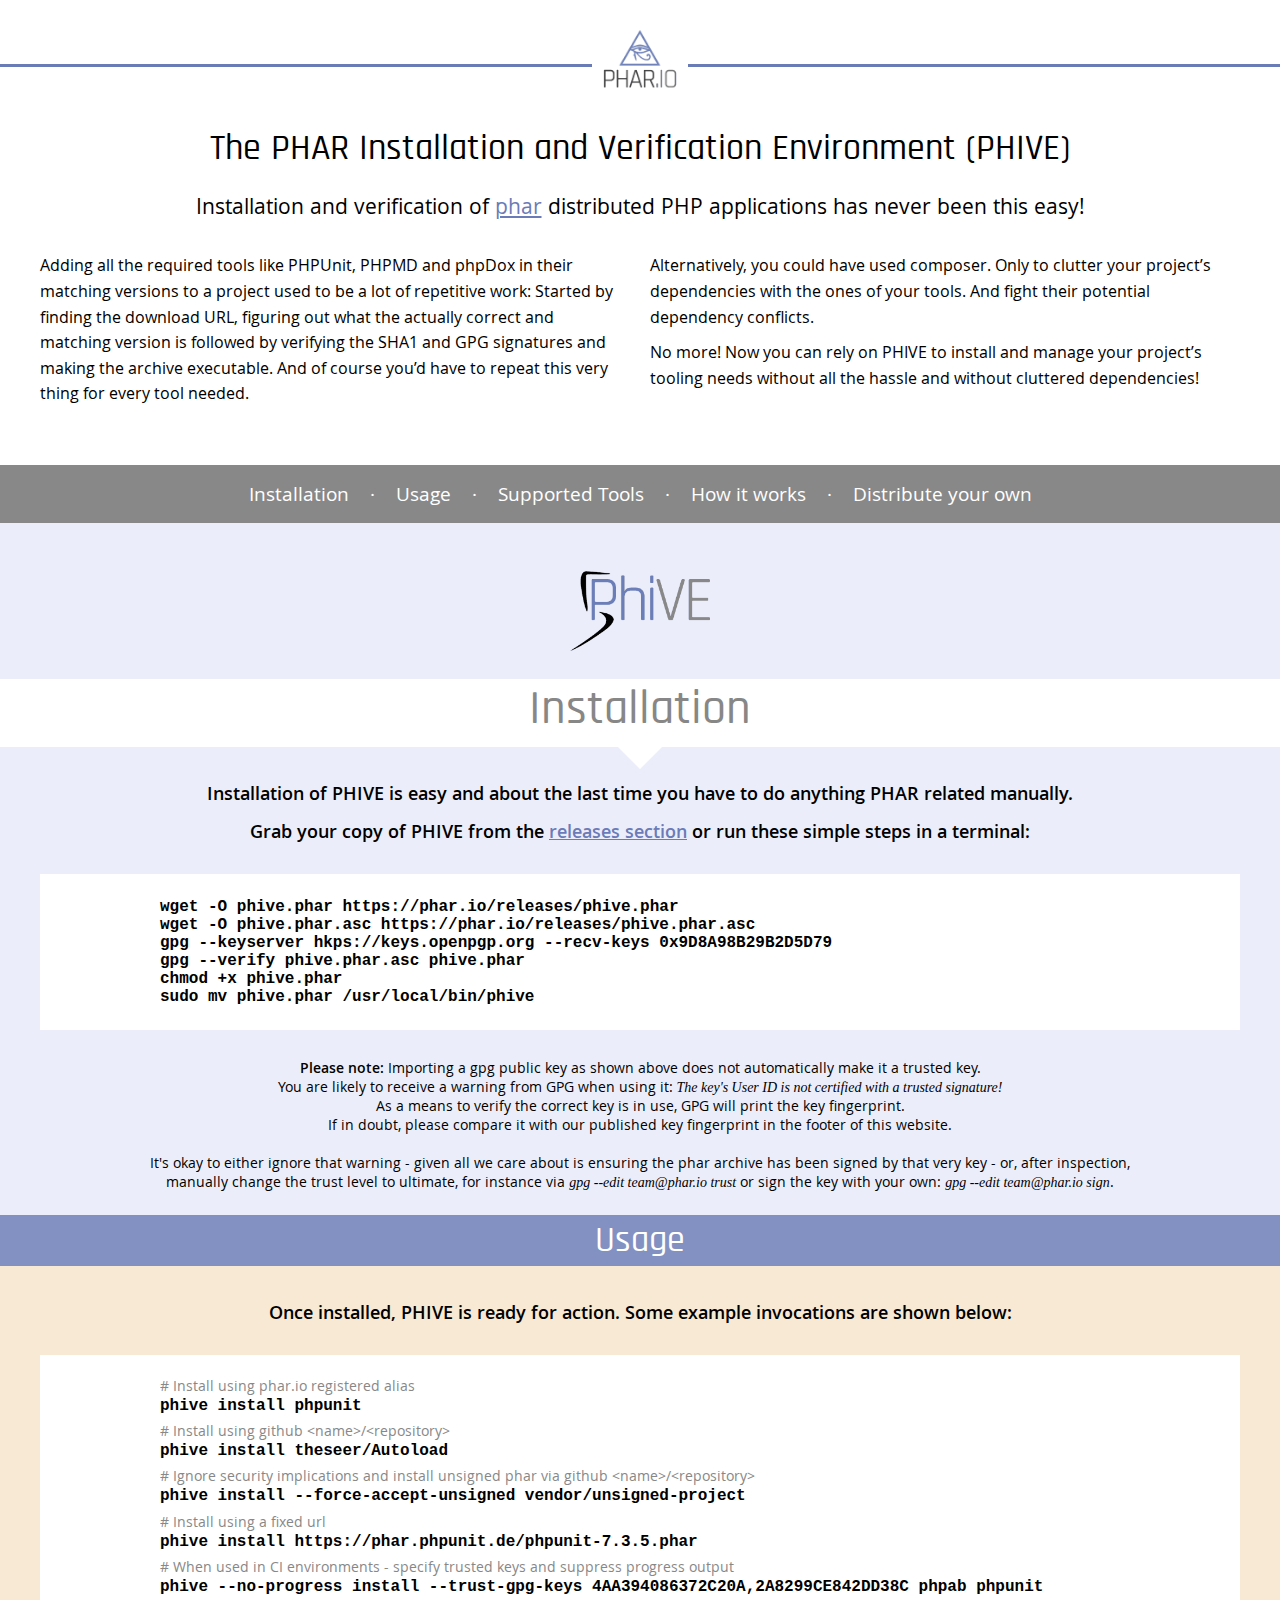
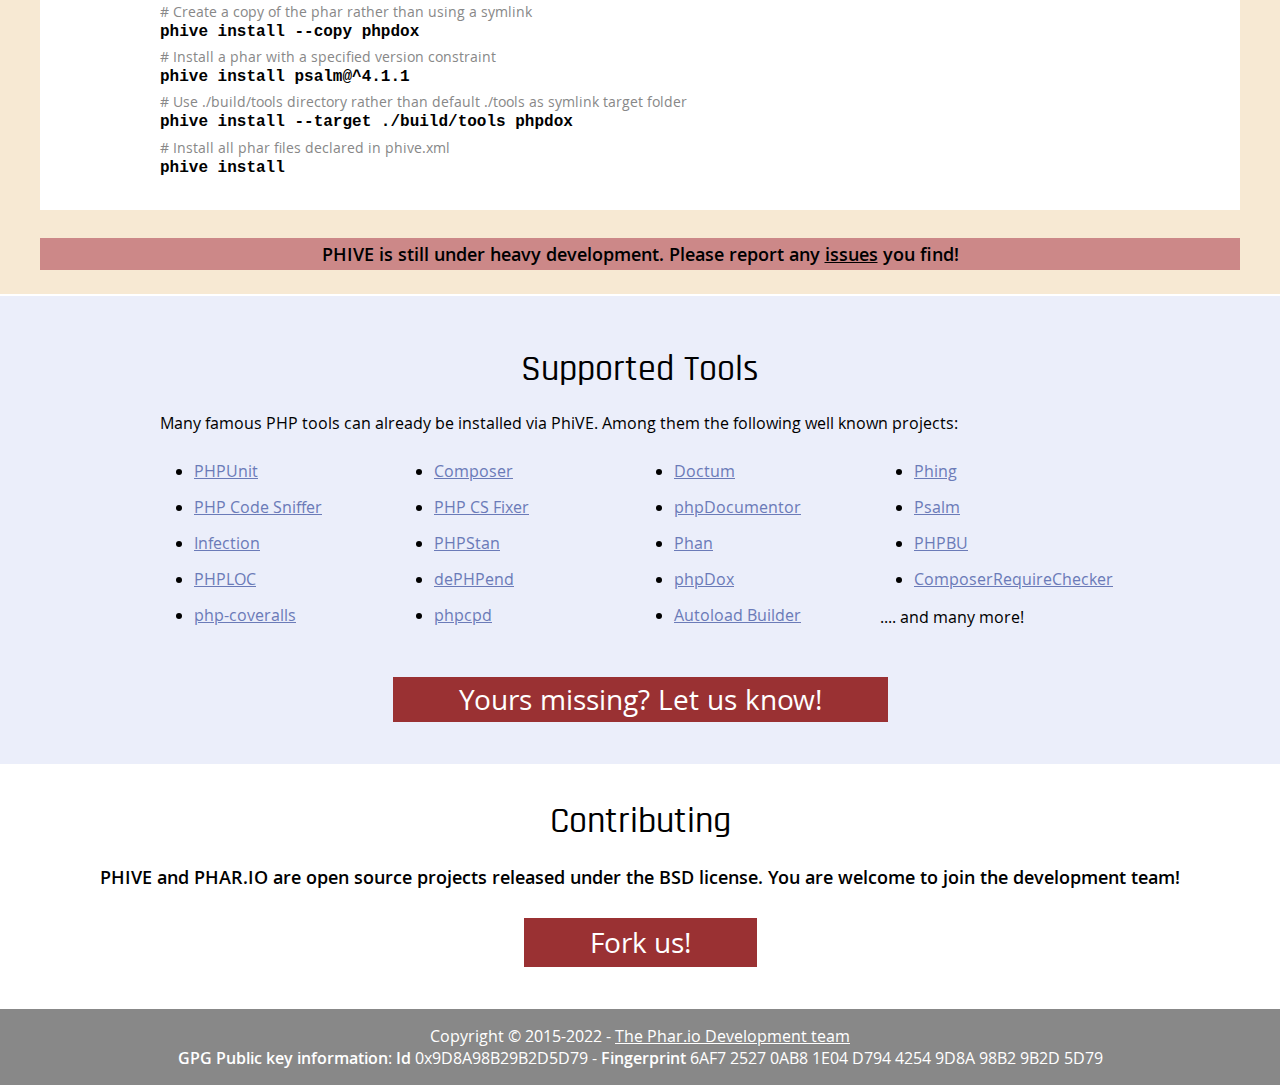
<file: html/index.html>
<!doctype html>
<html lang="en">
    <head>
        <meta charset="utf-8">
        <title>PHAR.IO</title>
        <meta name="description" content="The PHAR Installation and Verification Environment (PHIVE): Installation and verification of distributed PHP applications.">
        <meta name="viewport" content="width=device-width, initial-scale=1.0">
        <link rel="apple-touch-icon" sizes="180x180" href="favicons/apple-touch-icon.png">
        <link rel="icon" type="image/png" sizes="32x32" href="favicons/favicon-32x32.png">
        <link rel="icon" type="image/png" sizes="16x16" href="favicons/favicon-16x16.png">
        <link rel="manifest" href="favicons/manifest.json">
        <link rel="shortcut icon" type="image/x-icon" href="favicons/favicon.ico"/>
        <link rel="mask-icon" href="favicons/safari-pinned-tab.svg" color="#ffffff">
        <meta name="msapplication-config" content="favicons/browserconfig.xml" />
        <meta name="msapplication-TileColor" content="#ffffff">
        <meta name="theme-color" content="#ffffff">
        <link rel="stylesheet" href="css/styles.css" type="text/css" media="all and (min-width:0px)">
    </head>

    <body>
        <header id="header-logo">
            <a href="/"><img src="images/phario.png" alt="Logo PHAR.IO" class="flexible"></a>
        </header>

        <div id="top" class="ym-wrapper topcnt"></div>

        <div class="ym-wrapper layoutcnt" id="content">
            <div class="ym-wbox">
                <h3 class="centered">The PHAR Installation and Verification Environment (PHIVE)</h3>
                <h4 class="centered">Installation and verification of <a class="link" href="https://php.net/phar">phar</a> distributed PHP applications has never been this easy!</h4>

                <section class="ym-grid">
                    <div class="ym-g50 ym-gl ym-gbox-left">
                        <p>Adding all the required tools like PHPUnit, PHPMD and phpDox in their matching versions to a project
                            used to be a lot of repetitive work: Started by finding the download URL, figuring out what the
                            actually correct and matching version is followed by verifying the SHA1 and GPG signatures and
                            making the archive executable. And of course you’d have to repeat this very thing for every tool
                            needed.</p>
                    </div>
                    <div class="ym-g50 ym-gr ym-gbox right">
                        <p>Alternatively, you could have used composer. Only to clutter your project’s dependencies with the ones
                            of your tools. And fight their potential dependency conflicts.</p>

                        <p>No more! Now you can rely on PHIVE to install and manage your project’s tooling needs without all the
                            hassle and without cluttered dependencies!</p>
                    </div>
                </section>

            </div>
        </div>

        <nav class="ym-wrapper zitatcnt mittelgrau">
            <a href="#Install">Installation</a> &middot;
            <a href="#Usage">Usage</a> &middot;
            <a href="#Tools">Supported Tools</a> &middot;
            <a href="/how-it-works.html">How it works</a> &middot;
            <a href="/distribute-your-own.html">Distribute your own</a>
        </nav>

        <div class="zitatcnt phive">
            <img src="images/phive.png" alt="Logo PHIVE" class="flexible phive">
        </div>

        <div class="pfeilkasten" id="Install">
            <h2 class="centered grau">Installation</h2>
        </div>
        <div class="ym-wrapper layoutcnt2 centered blau">
            <div class="ym-wbox">
                <p class="big">Installation of PHIVE is easy and about the last time you have to do anything PHAR related manually.</p>

                <p class="big">Grab your copy of PHIVE from the <a href="https://github.com/phar-io/phive/releases">releases section</a> or run these simple steps in a terminal:</p>
                <pre><code>wget -O phive.phar https://phar.io/releases/phive.phar
wget -O phive.phar.asc https://phar.io/releases/phive.phar.asc
gpg --keyserver hkps://keys.openpgp.org --recv-keys 0x9D8A98B29B2D5D79
gpg --verify phive.phar.asc phive.phar
chmod +x phive.phar
sudo mv phive.phar /usr/local/bin/phive</code></pre>
            </div>
            <small>
                <b>Please note:</b> Importing a gpg public key as shown above does not automatically make it a trusted key.<br/>
                You are likely to receive a warning from GPG when using it: <q>The key's User ID is not certified with a trusted signature!</q><br/>
                As a means to verify the correct key is in use, GPG will print the key fingerprint.<br/>
                If in doubt, please compare it with our published key fingerprint in the footer of this website.<br/>
                <br/>
                It's okay to either ignore that warning - given all we care about is ensuring the phar archive has been signed by that very key - or, after inspection,<br/>
                manually change the trust level to ultimate, for instance via <q>gpg --edit team@phar.io trust</q> or sign the key with your own: <q>gpg --edit team@phar.io sign</q>.
            </small>
        </div>
        <div class="ym-wrapper zitatcnt dark">
            <h3 id="Usage">Usage</h3>
        </div>
        <div class="ym-wrapper alternatecolor1 layoutcnt2 centered">
            <div class="ym-wbox">
                <p class="big">Once installed, PHIVE is ready for action. Some example invocations are shown below:</p>
                <section class="cli">
                    <comment># Install using phar.io registered alias</comment>
                    <code>phive install phpunit</code>

                    <comment># Install using github &lt;name&gt;/&lt;repository&gt;</comment>
                    <code>phive install theseer/Autoload</code>

                    <comment># Ignore security implications and install unsigned phar via github &lt;name&gt;/&lt;repository&gt;</comment>
                    <code>phive install --force-accept-unsigned vendor/unsigned-project</code>

                    <comment># Install using a fixed url</comment>
                    <code>phive install https://phar.phpunit.de/phpunit-7.3.5.phar</code>

                    <comment># When used in CI environments - specify trusted keys and suppress progress output</comment>
                    <code>phive --no-progress install --trust-gpg-keys 4AA394086372C20A,2A8299CE842DD38C phpab phpunit</code>

                    <comment># Create a copy of the phar rather than using a symlink</comment>
                    <code>phive install --copy phpdox</code>

                    <comment># Install a phar with a specified version constraint</comment>
                    <code>phive install psalm@^4.1.1</code>

                    <comment># Use ./build/tools directory rather than default ./tools as symlink target folder</comment>
                    <code>phive install --target ./build/tools phpdox</code>

                    <comment># Install all phar files declared in phive.xml</comment>
                    <code>phive install</code>
                </section>
                <div class="centered error">
                    <span class="big">PHIVE is still under heavy development. Please report any <a class="black" href="https://github.com/phar-io/phive/issues">issues</a> you find!</span>
                </div>
            </div>

        </div>

        <div class="ym-wrapper layoutcnt2 blau">
            <div class="ym-wbox list">
                <h3 id="Tools" class="centered">Supported Tools</h3>

                <p>Many famous PHP tools can already be installed via PhiVE. Among them the following well known projects:</p>

                <div class="ym-grid">
                    <div class="ym-g25 ym-gl ym-gbox-left">
                        <ul>
                            <li><a href="https://phpunit.de">PHPUnit</a></li>
                            <li><a href="https://github.com/squizlabs/PHP_CodeSniffer/">PHP Code Sniffer</a></li>
                            <li><a href="https://infection.github.io/">Infection</a></li>
                            <li><a href="https://github.com/sebastianbergmann/phploc#readme">PHPLOC</a></li>
                            <li><a href="https://php-coveralls.github.io/php-coveralls/">php-coveralls</a></li>
                        </ul>
                    </div>
                    <div class="ym-g25 ym-gl ym-gbox-left">
                        <ul>
                            <li><a href="https://getcomposer.org">Composer</a></li>
                            <li><a href="https://cs.symfony.com">PHP CS Fixer</a></li>
                            <li><a href="https://github.com/phpstan/phpstan">PHPStan</a></li>
                            <li><a href="https://dephpend.com/">dePHPend</a></li>
                            <li><a href="https://github.com/sebastianbergmann/phpcpd#readme">phpcpd</a></li>
                        </ul>
                    </div>
                    <div class="ym-g25 ym-gl ym-gbox-left">
                        <ul>
                            <li><a href="https://doctum.long-term.support/">Doctum</a></li>
                            <li><a href="https://www.phpdoc.org/">phpDocumentor</a></li>
                            <li><a href="https://github.com/phan/phan">Phan</a></li>
                            <li><a href="https://phpdox.net">phpDox</a></li>
                            <li><a href="http://phpab.net">Autoload Builder</a></li>
                        </ul>
                    </div>
                    <div class="ym-g25 ym-gl ym-gbox-left">
                        <ul>
                            <li><a href="https://www.phing.info/">Phing</a></li>
                            <li><a href="https://getpsalm.org/">Psalm</a></li>
                            <li><a href="https://phpbu.de">PHPBU</a></li>
                            <li><a href="https://github.com/maglnet/ComposerRequireChecker/">ComposerRequireChecker</a></li>
                        </ul>
                    </div>
                    <p> .... and many more!</p>
                </div>
                <h4><a class="formbutton" href="https://github.com/phar-io/phar.io/issues/new">Yours missing? Let us know!</a></h4>
            </div>
        </div>

        <div class="ym-wrapper layoutcnt2 centered">
            <div class="ym-wbox">
                <h3>Contributing</h3>

                <p class="big">PHIVE and PHAR.IO are open source projects released under the BSD license. You are welcome to
                    join the development team!
                </p>

                <a class="formbutton" href="https://github.com/phar-io/">Fork us!</a>
            </div>
        </div>

        <div class="ym-wrapper mittelgrau centered" id="footer">
            <div class="ym-wbox">Copyright &copy; 2015-2022 - <a class="link" href="&#109;&#97;&#105;&#108;&#116;&#111;&#58;%74%65%61%6d@%70%68%61%72.%69%6f">The Phar.io Development team</a></div>
            <span id="keyinfo"><b>GPG Public key information</b>: <b>Id</b> 0x9D8A98B29B2D5D79 - <b>Fingerprint</b> 6AF7 2527 0AB8 1E04 D794  4254 9D8A 98B2 9B2D 5D79</span>
            <a class="oben" href="#top">top</a>
        </div>
    </body>
</html>
</file>
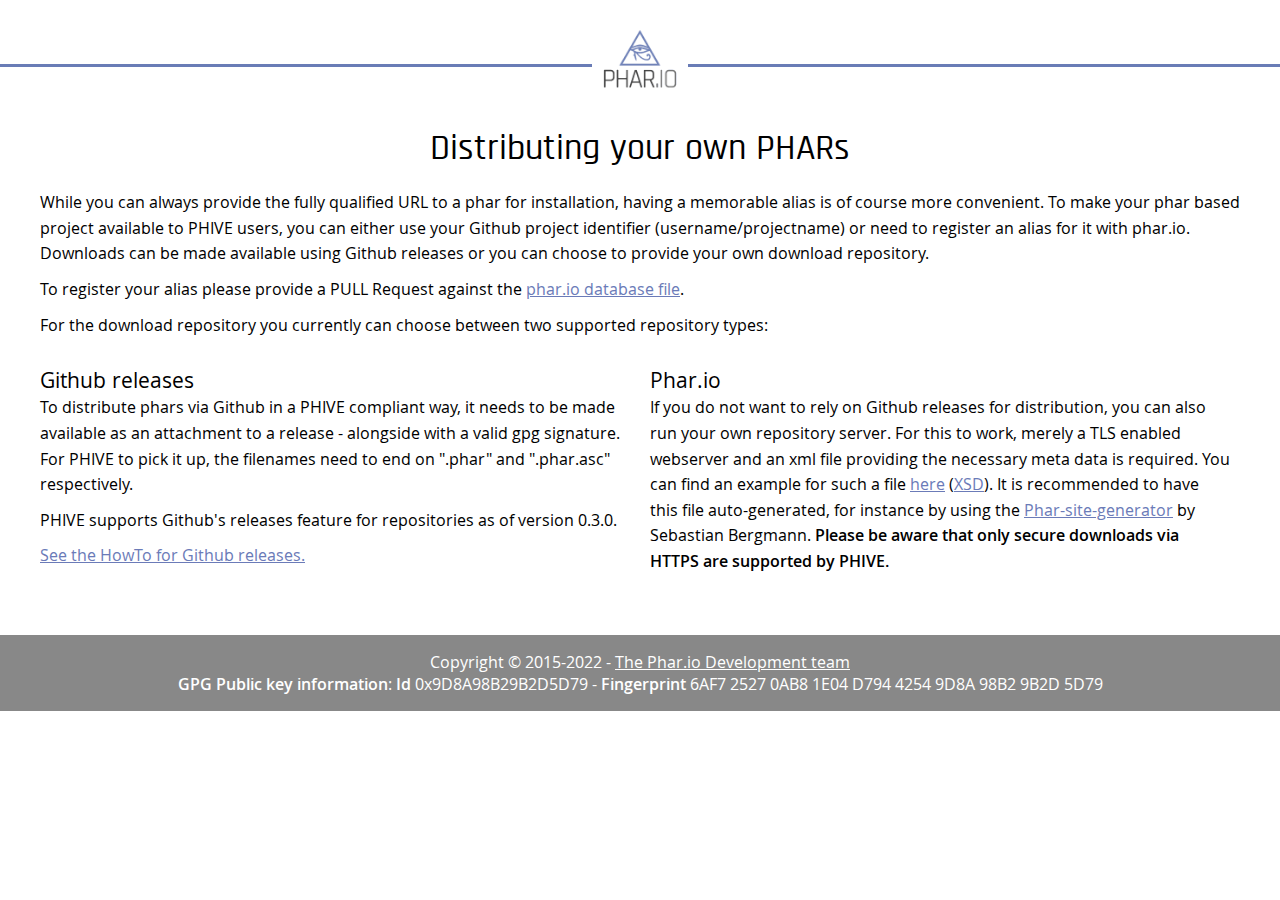
<file: html/distribute-your-own.html>
<!doctype html>
<html lang="en">
    <head>
        <meta charset="utf-8">
        <title>PHAR.IO - Distribute your own</title>
        <meta name="description" content="The PHAR Installation and Verification Environment (PHIVE): Installation and verification of distributed PHP applications.">
        <meta name="viewport" content="width=device-width, initial-scale=1.0">
        <link rel="apple-touch-icon" sizes="180x180" href="favicons/apple-touch-icon.png">
        <link rel="icon" type="image/png" sizes="32x32" href="favicons/favicon-32x32.png">
        <link rel="icon" type="image/png" sizes="16x16" href="favicons/favicon-16x16.png">
        <link rel="manifest" href="favicons/site.webmanifest">
        <link rel="shortcut icon" type="image/x-icon" href="favicons/favicon.ico"/>
        <link rel="mask-icon" href="favicons/safari-pinned-tab.svg" color="#ffffff">
        <meta name="msapplication-config" content="favicons/browserconfig.xml" />
        <meta name="msapplication-TileColor" content="#ffffff">
        <meta name="theme-color" content="#ffffff">
        <link rel="stylesheet" href="css/styles.css" type="text/css" media="all and (min-width:0px)">
    </head>

    <body>
        <header id="header-logo">
            <a href="/"><img src="images/phario.png" alt="Logo PHAR.IO" class="flexible"></a>
        </header>

        <div class="ym-wrapper topcnt"></div>

        <div class="ym-wrapper layoutcnt" id="content">
            <div class="ym-wbox">
                <h3 class="centered">Distributing your own PHARs</h3>

                <p>While you can always provide the fully qualified URL to a phar for installation, having a memorable
                    alias is of course more convenient. To make your phar based project available to PHIVE users, you
                    can either use your Github project identifier (username/projectname) or need to register an alias for
                    it with phar.io. Downloads can be made available using Github releases or you can choose to
                    provide your own download repository.
                </p>
                <p>
                    To register your alias please provide a PULL Request against the <a href="https://github.com/phar-io/phar.io/blob/master/data/repositories.xml">phar.io database file</a>.
                </p>
                <p>For the download repository you currently can choose between two supported repository types:</p>

                <div class="ym-grid">
                    <div class="ym-g50 ym-gl ym-gbox-left">
                        <h4>Github releases</h4>
                        <p>
                            To distribute phars via Github in a PHIVE compliant way, it needs to be made available as
                            an attachment to a release - alongside with a valid gpg signature. For PHIVE to pick it up,
                            the filenames need to end on ".phar" and ".phar.asc" respectively.
                        </p>
                        <p>
                            PHIVE supports Github's releases feature for repositories as of version 0.3.0.
                        <p>
                        <p>
                            <a href="howto/sign-and-upload-to-github.html">See the HowTo for Github releases.</a>
                        </p>

                    </div>
                    <div class="ym-g50 ym-gr ym-gbox right">
                        <h4>Phar.io</h4>
                        <p>
                            If you do not want to rely on Github releases for distribution, you can also run your own
                            repository server. For this to work, merely a TLS enabled webserver and an xml file
                            providing the necessary meta data is required. You can find an example for such a file <a
                                href="https://phar.phpunit.de/phive.xml">here</a> (<a
                                href="https://github.com/phar-io/phar.io/blob/master/data/repository.xsd">XSD</a>). It
                            is recommended to have this file auto-generated, for instance by using the <a
                                href="https://github.com/sebastianbergmann/phar-site-generator">Phar-site-generator</a>
                            by Sebastian Bergmann. <b>Please be aware that only secure downloads via HTTPS are supported
                            by PHIVE.</b>
                        </p>
                    </div>
                </div>
            </div>
        </div>

        <div class="ym-wrapper mittelgrau centered" id="footer">
            <div class="ym-wbox">Copyright &copy; 2015-2022 - <a class="link" href="&#109;&#97;&#105;&#108;&#116;&#111;&#58;%74%65%61%6d@%70%68%61%72.%69%6f">The Phar.io Development team</a></div>
            <span id="keyinfo"><b>GPG Public key information</b>: <b>Id</b> 0x9D8A98B29B2D5D79 - <b>Fingerprint</b> 6AF7 2527 0AB8 1E04 D794  4254 9D8A 98B2 9B2D 5D79</span>
            <a class="oben" href="#top">top</a>
        </div>
    </body>
</html>
</file>
<file: html/css/styles.css>
@charset "UTF-8";
@font-face {
    font-family: 'open_sansregular';
    src: url("fonts/opensans_regular/OpenSans-Regular-webfont.eot");
    src: url("fonts/opensans_regular/OpenSans-Regular-webfont.eot?#iefix") format("embedded-opentype"), url("fonts/opensans_regular/OpenSans-Regular-webfont.woff") format("woff"), url("fonts/opensans_regular/OpenSans-Regular-webfont.ttf") format("truetype"), url("fonts/opensans_regular/OpenSans-Regular-webfont.svg#open_sansregular") format("svg");
    font-weight: normal;
    font-style: normal;
}

@font-face {
    font-family: 'open_sanssemibold';
    src: url("fonts/opensans_semibold/OpenSans-Semibold-webfont.eot");
    src: url("fonts/opensans_semibold/OpenSans-Semibold-webfont.eot?#iefix") format("embedded-opentype"), url("fonts/opensans_semibold/OpenSans-Semibold-webfont.woff") format("woff"), url("fonts/opensans_semibold/OpenSans-Semibold-webfont.ttf") format("truetype"), url("fonts/opensans_semibold/OpenSans-Semibold-webfont.svg#open_sanssemibold") format("svg");
    font-weight: normal;
    font-style: normal;
}

@font-face {
    font-family: 'rajdhanimedium';
    src: url('fonts/rajdhani_medium/rajdhani-medium-webfont.eot');
    src: url('fonts/rajdhani_medium/rajdhani-medium-webfont.eot?#iefix') format('embedded-opentype'),
    url('fonts/rajdhani_medium/rajdhani-medium-webfont.woff2') format('woff2'),
    url('fonts/rajdhani_medium/rajdhani-medium-webfont.woff') format('woff'),
    url('fonts/rajdhani_medium/rajdhani-medium-webfont.ttf') format('truetype'),
    url('fonts/rajdhani_medium/rajdhani-medium-webfont.svg#rajdhanimedium') format('svg');
    font-weight: normal;
    font-style: normal;

}

/* YAML Framework Components and normalize.scss */
@media all {
    /**
     *  @section Normalisation Module
     */
    /* (en) Global reset of paddings and margins for all HTML elements */
    /* (de) Globales Zurücksetzen der Innen- und Außenabstände für alle HTML-Elemente */
    * {
        margin: 0;
        padding: 0;
    }

    /*
    * (en) Global fix of the Italics bugs in IE 5.x and IE 6
    * (de) Globale Korrektur des Italics Bugs des IE 5.x und IE 6
    *
    * @bugfix
    * @affected   IE 5.x/Win, IE6
    * @css-for    IE 5.x/Win, IE6
    * @valid      yes
    */
    * html body * {
        overflow: visible;
    }

    /*
    * (en) Fix for rounding errors when scaling font sizes in older versions of Opera browser
    *      Standard values for colors and text alignment
    *
    * (de) Beseitigung von Rundungsfehler beim Skalieren von Schriftgrößen in älteren Opera Versionen
    *      Vorgabe der Standardfarben und Textausrichtung
    */
    body {
        font-size: 100%;
        background: #fff;
        color: #000;
        text-align: left;
    }

    /* (en) avoid visible outlines on DIV and h[x] elements in Webkit browsers */
    /* (de) Vermeidung sichtbarer Outline-Rahmen in Webkit-Browsern */
    div:target,
    h1:target,
    h2:target,
    h3:target,
    h4:target,
    h5:target,
    h6:target {
        outline: 0 none;
    }

    /* (en) HTML5 - adjusting visual formatting model to block level */
    /* (de) HTML5 - Elements werden als Blockelemente definiert */
    article,
    aside,
    details,
    figcaption,
    figure,
    footer,
    header,
    main,
    nav,
    section,
    summary {
        display: block;
    }

    /* (en) HTML5 - default media element styles */
    /* (de) HTML5 - Standard Eigenschaften für Media-Elemente */
    audio,
    canvas,
    video {
        display: inline-block;
    }

    /* (en) HTML5 - don't show <audio> element if there aren't controls */
    /* (de) HTML5 - <audio> ohne Kontrollelemente sollten nicht angezeigt werden */
    audio:not([controls]) {
        display: none;
    }

    /* (en) HTML5 - add missing styling in IE & old FF for hidden attribute */
    /* (de) HTML5 - Eigenschaften für das hidden-Attribut in älteren IEs und FF nachrüsten */
    [hidden] {
        display: none;
    }

    /* (en) Prevent iOS text size adjust after orientation change, without disabling user zoom. */
    /* (de) Verdindert die automatische Textanpassung bei Orientierungswechsel, ohne Zoom zu blockieren */
    html {
        -ms-text-size-adjust: 100%;
        -webkit-text-size-adjust: 100%;
    }

    /* (en) set correct box-modell in IE8/9 plus remove padding */
    /* (de) Setze das richtige Box-Modell im IE8/9 und entferne unnötiges Padding */
    input[type="checkbox"],
    input[type="radio"] {
        box-sizing: border-box;
        padding: 0;
    }

    /* (en) force consistent appearance of input[type="search"] elements in all browser */
    /* (de) Einheitliches Erscheinungsbild für input[type="search"] Elemente erzwingen */
    input[type="search"] {
        -webkit-appearance: textfield;
        -webkit-box-sizing: content-box;
        -moz-box-sizing: content-box;
        box-sizing: content-box;
    }

    input[type="search"]::-webkit-search-cancel-button,
    input[type="search"]::-webkit-search-decoration {
        -webkit-appearance: none;
    }

    /* (en) Correct overflow displayed oddly in IE 9 */
    /* (de) Korrigiert fehlerhafte overflow Voreinstellung des IE 9 */
    svg:not(:root) {
        overflow: hidden;
    }

    /* (en) Address margin not present in IE 8/9 and Safari 5 */
    /* (en) Ergänzt fehlenden Margin in IE 8/9 und Safari 5 */
    figure {
        margin: 0;
    }

    /* (en) Clear borders for <fieldset> and <img> elements */
    /* (de) Rahmen für <fieldset> und <img> Elemente löschen */
    fieldset,
    img {
        border: 0 solid;
    }

    /* (en) new standard values for lists, blockquote, cite and tables */
    /* (de) Neue Standardwerte für Listen, Zitate und Tabellen */
    ul,
    ol,
    dl {
        margin: 0 0 1em 1em;
    }

    li {
        line-height: 1.5em;
        margin-left: 0.8em;
    }

    dt {
        font-weight: bold;
    }

    dd {
        margin: 0 0 1em 0.8em;
    }

    blockquote {
        margin: 0 0 1em 0.8em;
    }

    q {
        quotes: none;
    }

    blockquote:before,
    blockquote:after,
    q:before,
    q:after {
        content: '';
        content: none;
    }

    table {
        border-collapse: collapse;
        border-spacing: 0;
    }

    /**
    * @section Float Handling Module
    */
    /* (en) clearfix method for clearing floats */
    /* (de) Clearfix-Methode zum Clearen der Float-Umgebungen */
    .ym-clearfix:before {
        content: "";
        display: table;
    }

    .ym-clearfix:after {
        clear: both;
        content: ".";
        display: block;
        font-size: 0;
        height: 0;
        visibility: hidden;
    }

    /* (en) alternative solutions to contain floats */
    /* (de) Alternative Methoden zum Einschließen von Float-Umgebungen */
    .ym-contain-dt {
        display: table;
        table-layout: fixed;
        width: 100%;
    }

    .ym-contain-oh {
        display: block;
        overflow: hidden;
        width: 100%;
    }

    .ym-contain-fl {
        float: left;
        width: 100%;
    }

    /**
    * @section Grid Module
    */
    .ym-grid {
        display: table;
        table-layout: fixed;
        width: 100%;
        list-style-type: none;
        padding-left: 0;
        padding-right: 0;
        margin-left: 0;
        margin-right: 0;
    }

    .ym-gl {
        float: left;
        margin: 0;
    }

    .ym-gr {
        float: right;
        margin: 0 0 0 -5px;
    }

    .ym-g20 {
        width: 20%;
    }

    .ym-g40 {
        width: 40%;
    }

    .ym-g60 {
        width: 60%;
    }

    .ym-g80 {
        width: 80%;
    }

    .ym-g25 {
        width: 25%;
    }

    .ym-g33 {
        width: 33.333%;
    }

    .ym-g50 {
        width: 50%;
    }

    .ym-g66 {
        width: 66.666%;
    }

    .ym-g75 {
        width: 75%;
    }

    .ym-g38 {
        width: 38.2%;
    }

    .ym-g62 {
        width: 61.8%;
    }

    .ym-gbox {
        padding: 0 20px;
    }

    .ym-gbox-left {
        padding: 0 20px 0 0;
    }

    .ym-gbox-right {
        padding: 0 0 0 20px;
    }

    .ym-gbox-l4 {
        padding: 0 18px 0 0;
    }

    .ym-gbox-m41 {
        padding: 0 12px 0 6px;
    }

    .ym-gbox-m42 {
        padding: 0 6px 0 12px;
    }

    .ym-gbox-r4 {
        padding: 0 0 0 18px;
    }

    #footer .ym-gbox-right {
        padding-left: 10px;
    }

    .wide {
        padding-left: 9.75%;
    }

    .ym-equalize {
        overflow: hidden;
    }

    .ym-equalize > [class*="ym-g"] {
        display: table-cell;
        float: none;
        margin: 0;
        vertical-align: top;
    }

    .ym-equalize > [class*="ym-g"] > [class*="ym-gbox"] {
        padding-bottom: 10000px;
        margin-bottom: -10000px;
    }

    /**
    * @section Accessibility Module
    *
    * (en) skip links and hidden content
    * (de) Skip-Links und versteckte Inhalte
    */
    /* (en) classes for invisible elements in the base layout */
    /* (de) Klassen für unsichtbare Elemente im Basislayout */
    .oben,
    .ym-skip,
    .ym-hideme,
    .ym-print {
        position: absolute;
        top: -32768px;
        left: -32768px;
    }

    /* (en) make skip links visible when using tab navigation */
    /* (de) Skip-Links für Tab-Navigation sichtbar schalten */
    .ym-skip:focus,
    .ym-skip:active {
        position: static;
        top: 0;
        left: 0;
    }

    /* skiplinks:technical setup */
    .ym-skiplinks {
        position: absolute;
        top: 0px;
        left: -32768px;
        z-index: 1000;
        width: 100%;
        margin: 0;
        padding: 0;
        list-style-type: none;
    }

    .ym-skiplinks .ym-skip:focus,
    .ym-skiplinks .ym-skip:active {
        left: 32768px;
        outline: 0 none;
        position: absolute;
        width: 100%;
        background-color: #f8ecd5;
        padding: 0.5rem 0;
        color: #930;
    }
}

/*  box sizing */
*, *:before, *:after {
    -webkit-box-sizing: border-box;
    -moz-box-sizing: border-box;
    box-sizing: border-box;
}

body {
    background-color: #fff;
}

.ym-gbox {
    padding-top: 0;
    padding-right: 10px !important;
    padding-bottom: 0;
    padding-left: 10px !important;
}

.layoutcnt {
    padding: 3rem 0rem;
}

.layoutcnt2 {
    padding: 2rem 0 1.5rem 0rem;
}

.topcnt, .secondtopcnt {
    font-size: 1rem;
}

.topcnt {
    padding: 0 0 4rem 0;
    color: #0b4494;
    font-size: 1rem;
    border-bottom: 3px solid #697CB6;
}

.secondtopcnt {
    padding: 1rem 0 0.5rem 0;
}

.topcnt .ym-gr, #footer .ym-gbox-right {
    text-align: right;
}

@media only screen and (max-width: 700px) {
    .layoutcnt .ym-g50 {
        width: 100%;
        float: none;
        padding: 0;
    }
}


.ym-wbox {
    max-width: 1280px;
    margin: 0 auto;
    padding: 0 40px;
}

.ym-wbox-header {
    max-width: 1400px;
    margin: 0 auto;
    height: auto;
}

#footer {
    border-top: 2px solid #fff;
    font-size: 1rem;
    padding: 1rem 0;
}

.weiss {
    background-color: #fff;
}

.alternatecolor1 {
    background-color: #F7E9D3;
    border-bottom: 2px solid #fff;
}

.alternatecolor2 {
    background-color: #FBF4E9;
}

.mittelgrau {
    background-color: #888;
    color: #fff;
    padding: 1rem 0;
}

.mittelgrau .link {
    color: #fff;
}

.dark {
    color: #fff;
}

.codebox {
    padding: 2rem;
    background-color: #fff;
}


.cli {
    background-color: #fff;
    text-align: left;
    margin: 1.75rem 0;
    padding: 1.5rem 10%
}

.cli comment {
    color: #888;
    line-height:1;
    display:block;
    margin-bottom:-0.25rem;
}

.cli code {
    line-height: 2.2;
}

.blau, .phive {
    background-color: #EBEEFA;
    color: #000;
    position: relative;
}

.dark {
    background-color: #8291C2;
}

.phive {
    padding: 3rem 0 1.5rem 0;
    text-align: center;
}

.schwarz {
    background-color: #000;
}

.list {
    margin-top: 1rem;
    padding: 0 10rem;
}

.list h4 {
    text-align: center;
}

.pfeilkasten {
    position: relative;
}

.pfeilkasten::after {
    content: "";
    width: 0px;
    height: 0px;
    border-width: 25px;
    border-style: solid;
    border-color: #FFF transparent transparent;
    -moz-border-top-colors: none;
    -moz-border-right-colors: none;
    -moz-border-bottom-colors: none;
    -moz-border-left-colors: none;
    border-image: none;
    position: absolute;
    bottom: -55px;
    left: 50%;
    margin-left: -25px;
    z-index: 20;
}

.pgrey p {
    color: #555;
}

.gridmarg {
    margin-top: 1.75rem;
    margin-bottom: 1rem;
}

@media only screen and (max-width: 980px) {

    .layoutcnt {
        padding: 1.5rem 0rem;
    }

    .layoutcnt2 {
        padding: 1rem 0rem;
    }

    .ym-wbox {
        padding-left: 1.25rem;
        padding-right: 1.25rem;
    }

    .wide {
        padding-left: 0;
    }
}

@media only screen and (max-width: 640px) {
    .ym-g33 {
        float: none;
        padding: 0;
        margin-bottom: 10px;
        width: 100%;
    }
}

@media all {
    html * {
        font-size: 100%;
    }

    textarea, pre, code, kbd, samp, var, tt {
        font-family: Consolas, "Lucida Console", "Andale Mono", "Bitstream Vera Sans Mono", "Courier New", Courier, monospace;
        text-align: left;
        /*line-height: 2.2;*/
        font-weight: bold;
        font-size: 1rem;
        background-color: #fff;
    }

    pre {
        margin: 1.75rem 0;
        padding: 1.5rem 10%;
    }

    body {
        font-family: "open_sansregular", Arial, Helvetica, sans-serif;
        font-size: 87.5%;
        color: #000;
    }

    .ym-skiplinks {
        position: absolute;
        top: 0px;
        left: -32768px;
        z-index: 100;
        width: 100%;
        margin: 0px;
        padding: 0px;
        list-style-type: none;
    }

    a.ym-skip, a.ym-skip:visited {
        color: #000;
        font-weight: bold;
        text-align: center;
        font-size: 1rem;
    }

    /*--- Headings | Überschriften ------------------------------------------------------------------------*/
    h1, h2, h3, h4, h5, h6 {
        font-weight: 400;
        margin: 0rem 0rem 0.5rem 0rem;
        line-height: 1.2;
        word-spacing: 1px;
    }

    h3 span, h2 span, .telfax span {
        letter-spacing: 0.1875em;
        padding-left: 0.1875em;
    }

    h2 {
        font-size: 3rem;
        font-family: "rajdhanimedium", Arial, Helvetica, sans-serif;
    }

    h3 {
        font-size: 2.25rem;
        margin-bottom: 1rem;
        font-family: "rajdhanimedium", Arial, Helvetica, sans-serif;
        padding: 0.25rem 0;
    }

    .mittelgrau h2 {
        font-size: 2.25rem;
        margin-bottom: 1rem;
    }

    .opensans {
        font-family: "open_sansregular", Arial, Helvetica, sans-serif;
    }

    h2.centered {
        margin-top: 0.125rem;
        margin-bottom: 0.5rem;
    }

    .blau h2.centered {
        margin-bottom: 2.125rem;
    }

    h3.centered {
        margin-top: 0.5rem;
        margin-bottom: 1rem;
    }

    h4 {
        font-size: 1.3125rem;
        margin: 1.25rem 0 0.125rem 0;
    }

    h2.inside {
        margin-top: 0rem;
        margin-bottom: 1rem;
    }

    .zitatcnt h3.inside {
        margin-top: 1rem;
    }

    p.inside {
        margin-top: 1.5rem;
    }

    .grau {
        color: #878787;
    }

    strong,
    b {
        font-family: "open_sanssemibold", Arial, Helvetica, sans-serif;
        font-weight: normal;
        font-style: normal;
    }

    /* --- Lists | Listen  -------------------------------------------------------------------------------- */
    ul {
        list-style-type: disc;
    }

    ol {
        list-style-type: decimal;
    }

    ul ul {
        list-style-type: circle;
        margin-top: 0;
    }

    ol ol {
        list-style-type: lower-latin;
        margin-top: 0;
    }

    ol ul {
        list-style-type: circle;
        margin-top: 0;
    }

    li {
        font-size: 1rem;
        line-height: 1.5;
        margin-left: 1.25rem;
        margin-top: 0.75rem;
        margin-bottom: 0.75rem;
    }

    dt {
        font-weight: bold;
    }

    dd {
        margin: 0rem 0rem 1.25rem 0.625rem;
        margin: 0 0 1.5em 0.8em;
    }

    /* --- general text formatting | Allgemeine Textauszeichnung ------------------------------------------ */
    p {
        font-size: 1rem;
        line-height: 1.6;
        margin-bottom: 0.625rem;
    }

    p.big, .big {
        font-size: 1.125rem;
        font-family: "open_sanssemibold", Arial, Helvetica, sans-serif;
        font-weight: normal;
        font-style: normal;
    }

    .bu {
        font-size: 0.8125rem;
        display: block;
    }

    blockquote,
    cite,
    q {
        font-family: "Times New Roman", Times, "Droid Serif", Georgia, serif;
        font-style: italic;
    }

    blockquote {
        background: transparent;
        color: #666;
        margin: 1.5em 0 0 1.5em;
    }

    em,
    i {
        font-style: italic;
    }

    acronym,
    abbr {
        border-bottom: 1px #aaa dotted;
        font-variant: small-caps;
        letter-spacing: .07em;
        cursor: help;
    }

    sub,
    sup {
        font-size: 75%;
        line-height: 0;
        position: relative;
        vertical-align: baseline;
    }

    sup {
        top: -0.5em;
    }

    sub {
        bottom: -0.25em;
    }

    mark {
        background: #ff0;
        color: #000;
    }

    hr {
        color: #fff;
        background: transparent;
        margin: 0 0 0.75em 0;
        padding: 0 0 0.67857em 0;
        border: 0;
        border-bottom: 1px #eee solid;
    }

    .margtop1 {
        margin-top: 1rem;
    }

    /*--- Links ----------------------------------------------------------------------------------------- */
    a {
        color: #6b7bb8;
        text-decoration: underline;
    }

    a:active {
        outline: none;
    }

    a:hover,
    a:focus {
        color: #000;
        text-decoration: underline;
    }

    .imglink {
        background-color: #f1d6a2;
        width: 1029px;
        height: 742px;
        margin-left: auto;
        margin-right: auto;
        text-align: center;
        border: 2px solid #168035;
    }

    a.bildlink {
        font-size: 0;
        line-height: 0;
        display: block;
    }

    a.bildlink img {
        opacity: 0.85;
    }

    a.bildlink:hover img, a.bildlink:focus img {
        opacity: 1;
    }

    /* --- images ------------------ */
    img,
    figure {
        margin: 0;
    }

    .flexible {
        max-width: 100%;
        height: auto;
    }

    /**
    * ----------------------------------------------------------------------- #
    *
    * Generic Content Classes
    */
    .centered {
        text-align: center;
    }

    .highlight {
        color: #c30;
    }

    .dimmed {
        color: #888;
    }

    .info {
        background: #f4f4f4;
    }

    .success {
        background: #8c8;
    }

    .warning {
        background: #cc8;
    }

    .error {
        padding: 0.25rem;
        background: #c88;
    }

    .float-left {
        float: left;
        display: inline;
        margin: 0rem 1rem 1.25rem 0rem;
    }

    .float-right {
        float: right;
        display: inline;
        margin: 0rem 0rem 1.25rem 1rem;
    }

    .center {
        display: block;
        text-align: center;
        margin: 0 auto 1.5em auto;
    }

    .vcard {
        font-size: 1rem;
        padding: 3.125rem 1.5625rem 0.625rem 1.5625rem
    }

    .vcard div {
        margin-bottom: 0.3125rem
    }

    .vcard .org {
        font-size: 1.3125rem;
        margin-bottom: 0.625rem
    }

    .vcard .adr {
        margin-bottom: 0.9375rem
    }

    .vcard-mod {
        padding-top: 0;
        padding-left: 0
    }

    .vcard-mod .emailcnt, .vcard-mod .adr {
        margin-top: 0.9375rem
    }

    /**
    * ------------------------------------------------------------------------------------------------- #
    *
    * Tables | Tabellen
    *
    * (en) Generic classes for table-width and design definition
    * (de) Generische Klassen für die Tabellenbreite und Gestaltungsvorschriften für Tabellen
    *
    * @section content-tables
    */
    table {
        width: 100%;
        border-collapse: collapse;
        color: #592F07;
        border-top: 1px #ccc solid;
        border-bottom: 1px #ccc solid;
        margin: 0 0 1.35714em 0;
    }

    table.narrow {
        margin: 0 0 1.42857em 0;
    }

    table.narrow th,
    table.narrow td {
        padding: 0 0.5em;
        line-height: 1.42857;
    }

    table.fixed {
        table-layout: fixed;
    }

    table.bordertable {
        border: 1px #ccc solid;
    }

    table.bordertable thead th {
        background: #e0e0e0;
        border-right: 1px #ccc solid;
        border-bottom: 1px #ccc solid;
    }

    table.bordertable tbody th[scope="row"] {
        background: #f0f0f0;
    }

    table.bordertable tbody th {
        border-right: 1px solid #ccc;
    }

    table.bordertable tbody td {
        border-right: 1px solid #ccc;
    }

    caption {
        font-variant: small-caps;
    }

    th,
    td {
        line-height: 1.5em;
        vertical-align: top;
        padding: 0.71429em 0.5em;
    }

    th *:first-child,
    td *:first-child {
        margin-top: 0;
    }

    th.nowrap,
    td.nowrap {
        white-space: nowrap;
    }

    thead th {
        text-align: left;
        color: #000;
        border-bottom: 2px #000 solid;
    }

    tbody {
        /* highlight row on mouse over */
    }

    tbody th {
        text-align: left;
        border-top: 1px solid #ccc;
    }

    tbody td {
        text-align: left;
        border-top: 1px solid #ccc;
    }

    tbody tr:hover th,
    tbody tr:hover td {
        background: #f8f8f8;
    }
}

.ym-wbox-header {
    position: relative;
    z-index: 10;
}

.ym-wbox-header .ym-wbox {
    position: absolute;
    top: 0;
    bottom: 0;
    left: 0;
    right: 0;
    z-index: 10;
}

#header-logo {
    position: absolute;
    top: 0;
    left: 50%;
    z-index: 20;
    width:6rem;
    margin-left: -3rem;
    padding-top: 1.5rem;
}

#header-logo img {
    display: inline-block;
}

#claim {
    position: absolute;
    right: 40px;
    bottom: 20px;
    font-family: "Times New Roman", Times, "Droid Serif", Georgia, serif;
    font-style: italic;
    font-size: 42px;
    color: #fff;
    z-index: 1;
    text-shadow: 2px 2px 3px rgba(0, 0, 0, 1);
}

@media only screen and (max-width: 980px) {
    pre {
        white-space: -moz-pre-wrap !important;
        white-space: -pre-wrap;
        white-space: -o-pre-wrap;
        white-space: pre-wrap;
        word-wrap: break-word;
        padding: 1.5rem;

    }

    h3 {
        font-size: 1.75rem;
    }

    .ym-g40, .ym-g60 {
        float: none;
        padding: 0;
        width: 100%;
    }

    #claim {
        display: none;
    }
}

@media only screen and (max-width: 830px) {

    #header-logo {
        text-align: center;
        position: static;
        margin: 0;
    }

    .topcnt {
        padding: 0;
    }

    .secondtopcnt, .pfeilkasten::after {
        display: none;
    }
}

.zitatcnt h3 {
    margin: 0;
    text-align: center;
}

.zitatcnt h4 {
    text-align: center;
    margin: 0.75rem 0 0;
}

.searchform input {
    border: 1px solid #000;
    width: 18rem;
    margin-right: 0.25rem;
    padding: 0.5rem 0.625rem;
}

.searchform input:hover, .searchform input:focus {
    border-color: #9a3133;
}

.searchform button {
    color: #FFF;
    text-decoration: none !important;
    transition: all 0.1s ease 0s;
    padding: 0.5rem 1rem;
    display: inline-block;
    background-color: #9b3133;
    margin: 1rem 0;
    border: none;
    font-weight: bold;
}

.formbutton {
    color: #FFF;
    text-decoration: none !important;
    transition: all 0.1s ease 0s;
    padding: 0.25rem 4rem;
    display: inline-block;
    font-size: 1.75rem;
    background-color: #9a3133;
    margin: 1rem 0;
    border: 2px solid #9a3133;
}

.formbutton:hover, .formbutton:focus, .searchform button:hover, .searchform button:focus {
    background-color: #eaedfa;
    color: #000;
    border-color: #878787;
}

@media only screen and (max-width: 640px) {
    h2, h2.centered {
        font-size: 28px;
    }

    h2.centered {
        margin: 1rem 0;
    }

}

#footer img {
    display: block;
    background-color: #fff;
    margin: -2.375rem auto 0;
}

#footer .impressum-link {
    font-weight: 800;
}

#footer .impressum-link, #footer .email-link {
    display: inline-block;
    margin-top: 1.25rem;
}

@media only screen and (max-width: 980px) {

    .ym-gbox-l4, .ym-gbox-m41, .ym-gbox-m42, .ym-gbox-r4 {
        padding: 0;
    }

    #footer .ym-g25:nth-of-type(1) {
        float: none;
        width: 100%;
        margin-bottom: 10px;
    }

    #footer .ym-g25:nth-of-type(2) {
        padding-left: 0;
        width: 50%;
    }

    #footer .ym-gbox {
        padding-left: 0 !important;
    }
}

@media only screen and (max-width: 640px) {

    #header-logo img {
        padding-bottom: 0;
    }

    .ym-gl, .ym-gr {
        float: none;
        width: 100%;
        margin-bottom: 10px;
    }

    .ym-gbox {
        padding-left: 0 !important;
    }

    .ym-gl, .ym-gr, .ym-gbox-right {
        margin-left: 0;
        padding-left: 0 !important;
        padding-right: 0 !important;
    }

    .farbe-header {
        background-color: #fff;
    }

    .ym-wbox-header .ym-wbox {
        position: relative;
    }

    .topcnt {
        padding: 1rem 0rem;
    }

    .topcnt .ym-gl, .topcnt .ym-gr, #footer .ym-gbox-left, #footer .ym-gbox-right {
        text-align: center;
    }

    .slider {
        display: block;
        bottom: 0;
    }

    .slider#cont {
        position: static;
    }

    img.float-right, img.float-left {
        display: block;
        float: none;
        margin: 1rem 0 1rem 0;
        padding: 0;
        width: auto !important;
    }

    .beispiele a span {
        padding-bottom: 1.125rem;
    }

    .rounded {
        margin-top: 0.875rem;
    }

    .layoutcnt {
        padding: 3rem 0;
    }

    .formbutton {
        padding: 0.875rem 2rem;
    }

    #footer {
        padding-bottom: 0;
    }

    #footer img {
        padding: 2rem 0;
        margin: 1rem auto;
        border-top: 2px solid #a3acb2;
        border-bottom: 2px solid #a3acb2;
    }

    .oben {
        font-size: 1rem;
        text-align: center;
        padding: 1rem 0 0.75rem;
        margin-top: 1.5rem;
        background-color: #134792;
        left: 0px;
        outline: 0px none;
        position: static;
        width: 100%;
        padding-top: 0.5em;
        display: block;
        line-height: 1.7;
        border: 2px solid #184a90;
    }

    #footer a.oben {
        color: #fff;
    }

    #footer a.oben:hover {
        background-color: #e6e6e6;
        text-decoration: none;
        color: #184a90;
    }
}

@media print {
    /**
    * @section basic layout preparation
    */
    /* (en) change font size unit to [pt] - avoids problems with [px] in Gecko based browsers  	*/
    /* (de) Wechsel der der Schriftgrößen-Maßheinheit zu [pt] - Probleme mit [px] in Gecko-Browsern vermeiden */
    body {
        font-size: 10pt;
        padding: 0 5px;
        color: #000 !important;
        background-color: #fff !important;
    }

    /* (en) Hide unneeded container of the screenlayout in print layout */
    /* (de) Für den Druck nicht benötigte Container des Layouts abschalten */
    nav,
    .ym-searchform,
    #footer,
    .portrait,
    h1 a:after,
    .cta,
    .content p[data-icon],
    .speakerdeck-iframe {
        display: none;
    }

    /*------------------------------------------------------------------------------------------------------*/
    /* (en) Avoid page breaks right after headings */
    /* (de) Vermeidung von Seitenumbrüchen direkt nach einer Überschrift */
    h1, h2, h3, h4, h5, h6 {
        font-size: 15pt;
        page-break-after: avoid;
        color: #000 !important;
    }

    /*------------------------------------------------------------------------------------------------------*/
    article p {
        max-width: 100%;
    }

    .content .ym-wbox {
        padding: 0;
    }

    #intro {
        padding: 0;
    }

    #header {
        margin: 0;
    }

    .pills li {
        color: #000;
        background-color: transparent;
    }

    /*------------------------------------------------------------------------------------------------------*/
}

.framebox {
    border:2px solid black;
    width:35rem;
    padding:1em;
    display:block;
}


section {
    padding-top:2rem;
}


img.phive {
    padding:0;
    margin:0;
    max-height:5rem;
}


div.phive {
    max-height:10rem;
}

nav {
    text-align: center;
    color: #fff;
    font-size: 1.2rem;
}

nav a {
    color: #fff;
    font-size: 1.2rem;
    text-decoration: none;
    padding: 0 1rem;
}

.black {
    color: #000;
}
</file>
